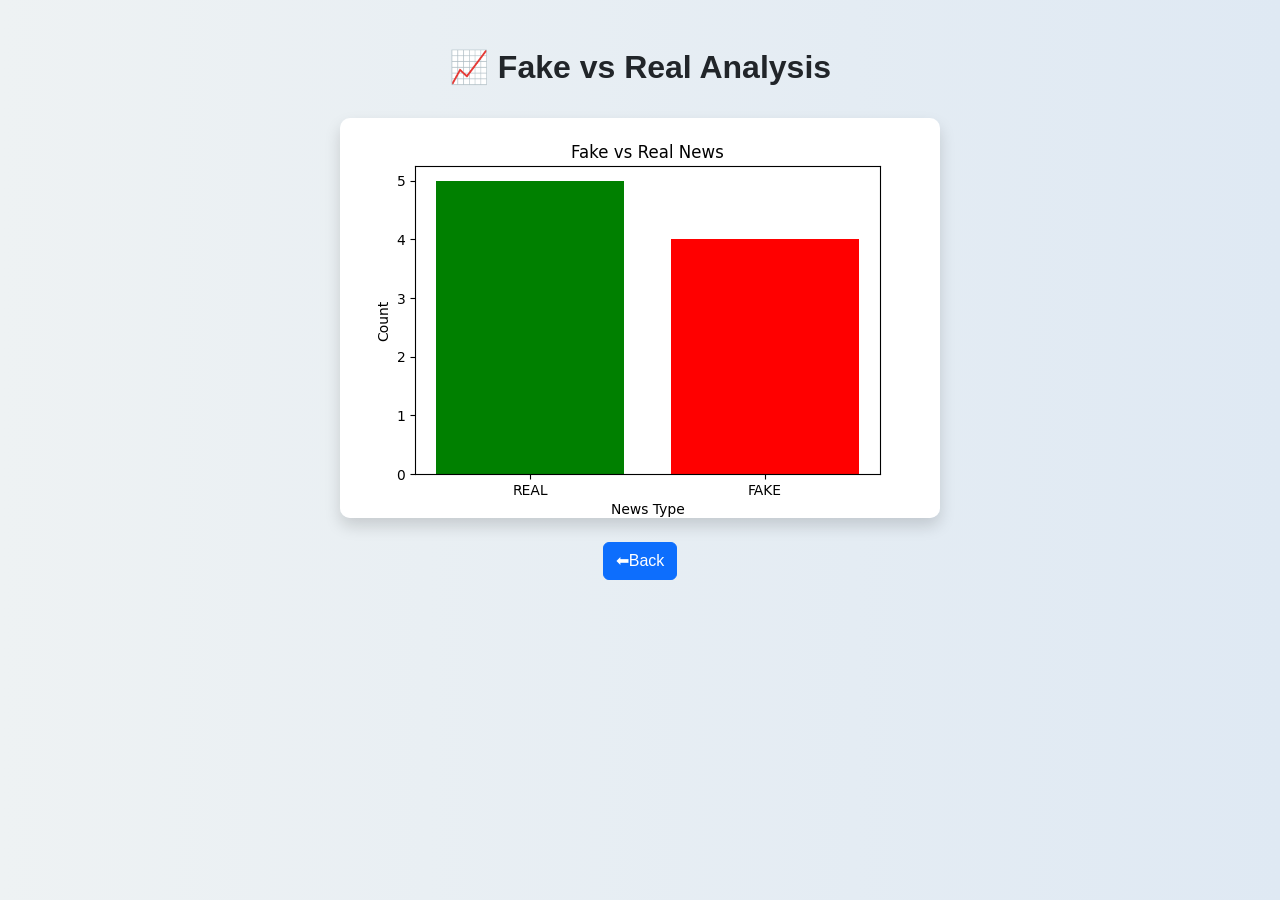
<file: templates/graph.html>
<!DOCTYPE html>
<html>
<head>
    <title>Graph</title>

    <!-- Bootstrap -->
    <link href="https://cdn.jsdelivr.net/npm/bootstrap@5.3.0/dist/css/bootstrap.min.css" rel="stylesheet">

    <!-- Your CSS -->
    <link rel="stylesheet" href="/static/style.css">
</head>

<body class="bg-light">

<div class="container text-center mt-5">
    

    <h2>📈 Fake vs Real Analysis</h2>

    <img src="/static/graph.png" class="img-fluid mt-4 shadow">

    <br><br>
    <a href="/index" class="btn btn-primary">⬅Back</a>


</div>

</body>
</html>
</file>
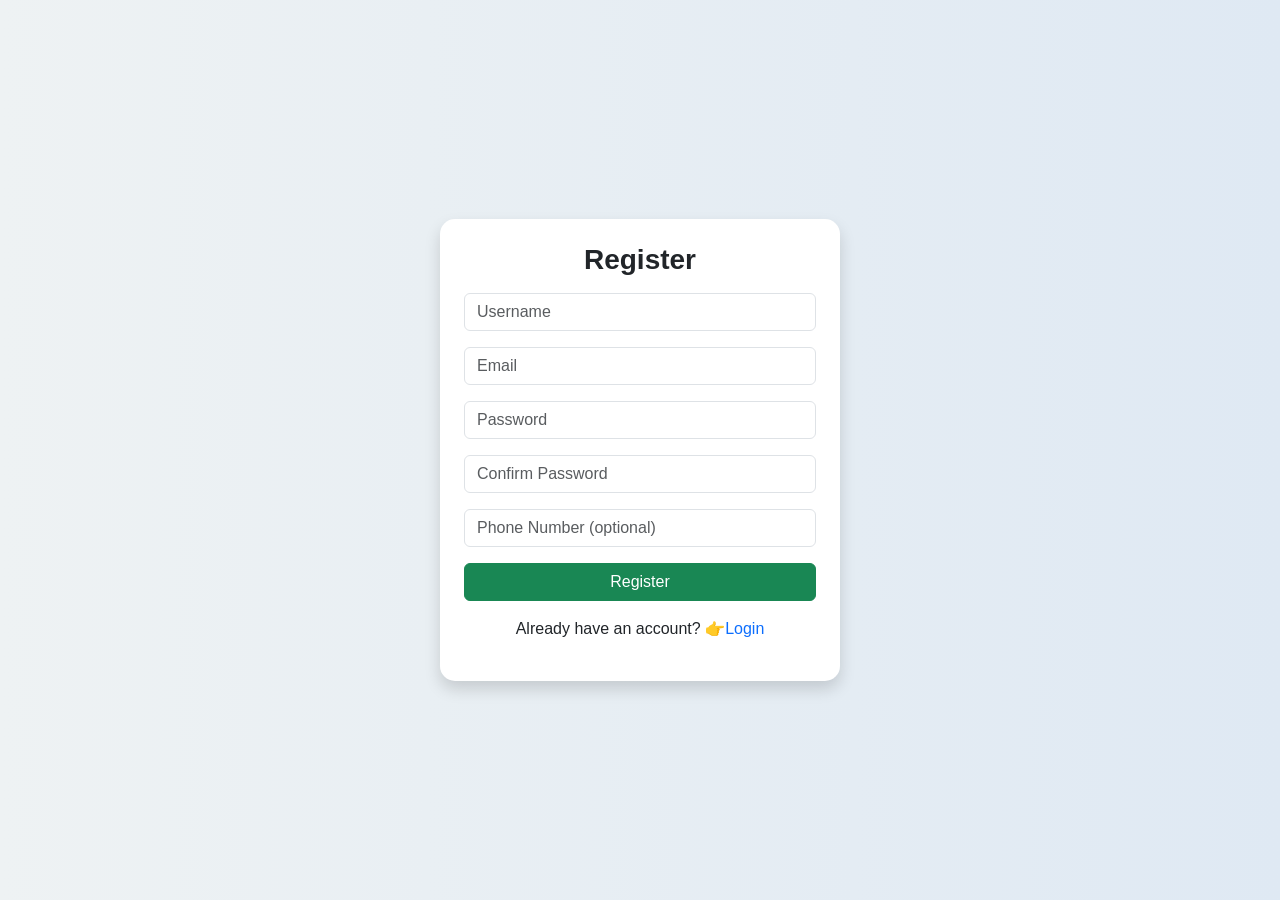
<file: templates/register.html>
<!DOCTYPE html>
<html>
<head>
    <title>Register</title>

    <!-- Bootstrap -->
    <link href="https://cdn.jsdelivr.net/npm/bootstrap@5.3.0/dist/css/bootstrap.min.css" rel="stylesheet">

    <!-- Your CSS -->
    <link rel="stylesheet" href="/static/style.css">
</head>

<body class="bg-light d-flex justify-content-center align-items-center vh-100">

<div class="card p-4 shadow" style="width: 400px;">
    <h3 class="text-center mb-3">Register</h3>

    <form method="POST">
        <input name="username" class="form-control mb-3" placeholder="Username">
        <input type="email" name="email" class="form-control mb-3" placeholder="Email" required>
        <input type="password" name="password" class="form-control mb-3" placeholder="Password">
        <input type="password" name="confirm_password" class="form-control mb-3" placeholder="Confirm Password" required>
        <input type="text" name="phone" class="form-control mb-3" placeholder="Phone Number (optional)">

        <button class="btn btn-success w-100">Register</button>
    </form>

    <p class="text-center mt-3">
       Already have an account? 👉<a href="/">Login</a>
    </p>
</div>

</body>
</html>
</file>
<file: static/style.css>
/* 🌐 Global Style */
body {
    font-family: 'Segoe UI', Tahoma, Geneva, Verdana, sans-serif;
    background: linear-gradient(to right, #eef2f3, #dfe9f3);
    margin: 0;
    padding: 0;
}

/* 🧠 Heading */
h2, h3 {
    text-align: center;
    font-weight: bold;
}

/* 📦 Card Styling */
.card {
    border-radius: 15px;
    border: none;
    background: #ffffff;
}

/* ✨ Shadow effect */
.shadow {
    box-shadow: 0 4px 15px rgba(0,0,0,0.2);
}

/* 📝 Textarea */
textarea {
    resize: none;
    border-radius: 10px;
    padding: 10px;
    font-size: 14px;
}

/* 📂 File input */
input[type="file"] {
    border-radius: 10px;
    padding: 5px;
}

/* 🔘 Buttons */
button {
    border-radius: 10px;
    font-size: 16px;
    transition: 0.3s;
}

/* Hover effect */
button:hover {
    transform: scale(1.05);
}

/* ✅ Result Styles */
.result-box {
    text-align: center;
    padding: 15px;
    border-radius: 10px;
    margin-top: 15px;
}

/* Real News */
.real {
    color: green;
    font-weight: bold;
}

/* Fake News */
.fake {
    color: red;
    font-weight: bold;
}

/* 📊 Table Styling */
table {
    border-radius: 10px;
    overflow: hidden;
}

/* 📈 Graph Image */
img {
    border-radius: 10px;
    max-width: 100%;
}

/* 🔗 Links */
a {
    text-decoration: none;
}

a:hover {
    text-decoration: underline;
}

/* 📱 Responsive */
@media (max-width: 768px) {
    textarea {
        width: 100%;
    }
}

/* Dark styled table */
.custom-table {
    width: 100%;
    border-collapse: collapse;
    background-color: #2c2f33;
    color: #ffffff;
    border-radius: 10px;
    overflow: hidden;
}

/* Header */
.custom-table thead {
    background: linear-gradient(45deg, #1f2226, #343a40);
}

.custom-table th {
    padding: 14px;
    border: 1px solid #555;
    font-weight: 600;
    letter-spacing: 0.5px;
}

/* Table cells */
.custom-table td {
    padding: 12px;
    border: 1px solid #444;
}

/* Alternate rows */
.custom-table tbody tr:nth-child(even) {
    background-color: #343a40;
}

/* Hover effect (interactive) */
.custom-table tbody tr:hover {
    background-color: #495057;
    transform: scale(1.01);
    transition: 0.2s ease-in-out;
    cursor: pointer;
}

/* Click effect */
.custom-table tbody tr:active {
    background-color: #6c757d;
}

/* Smooth animation */
.custom-table tbody tr {
    transition: all 0.2s ease;
}
</file>
